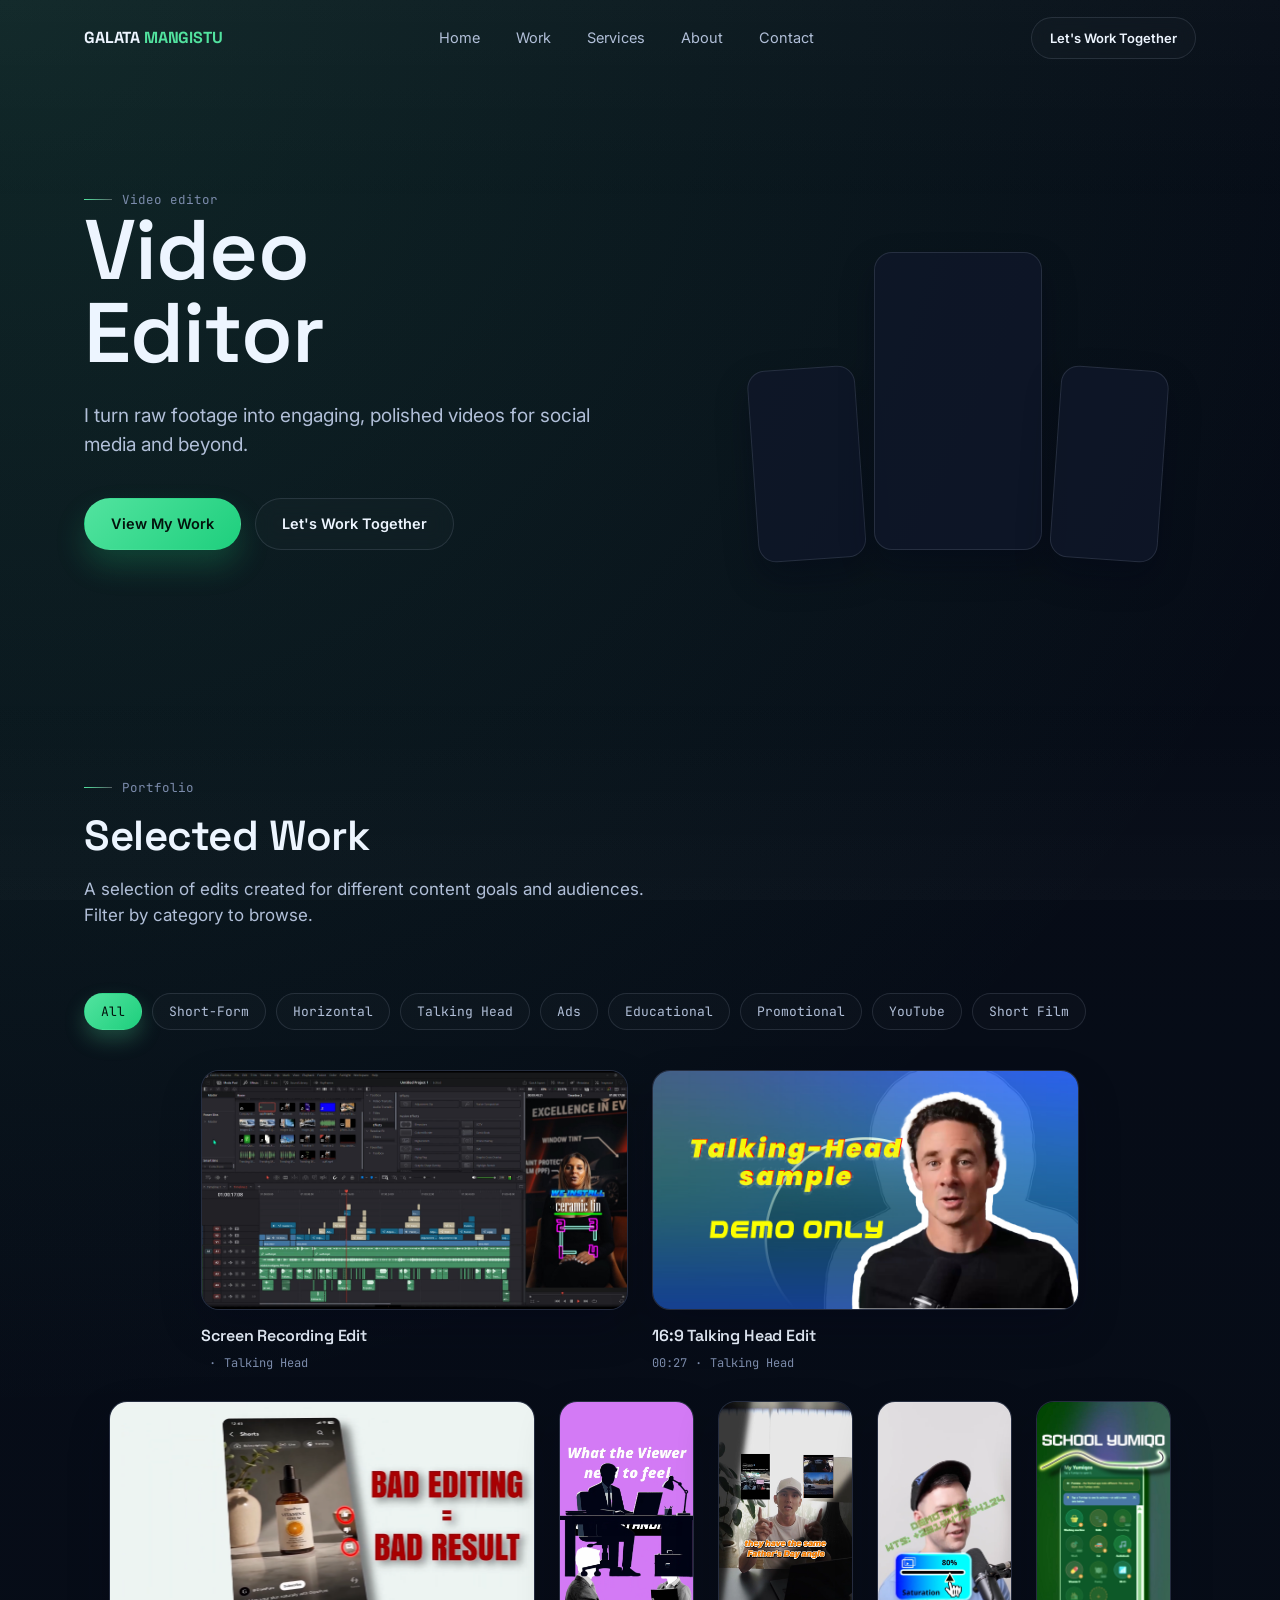
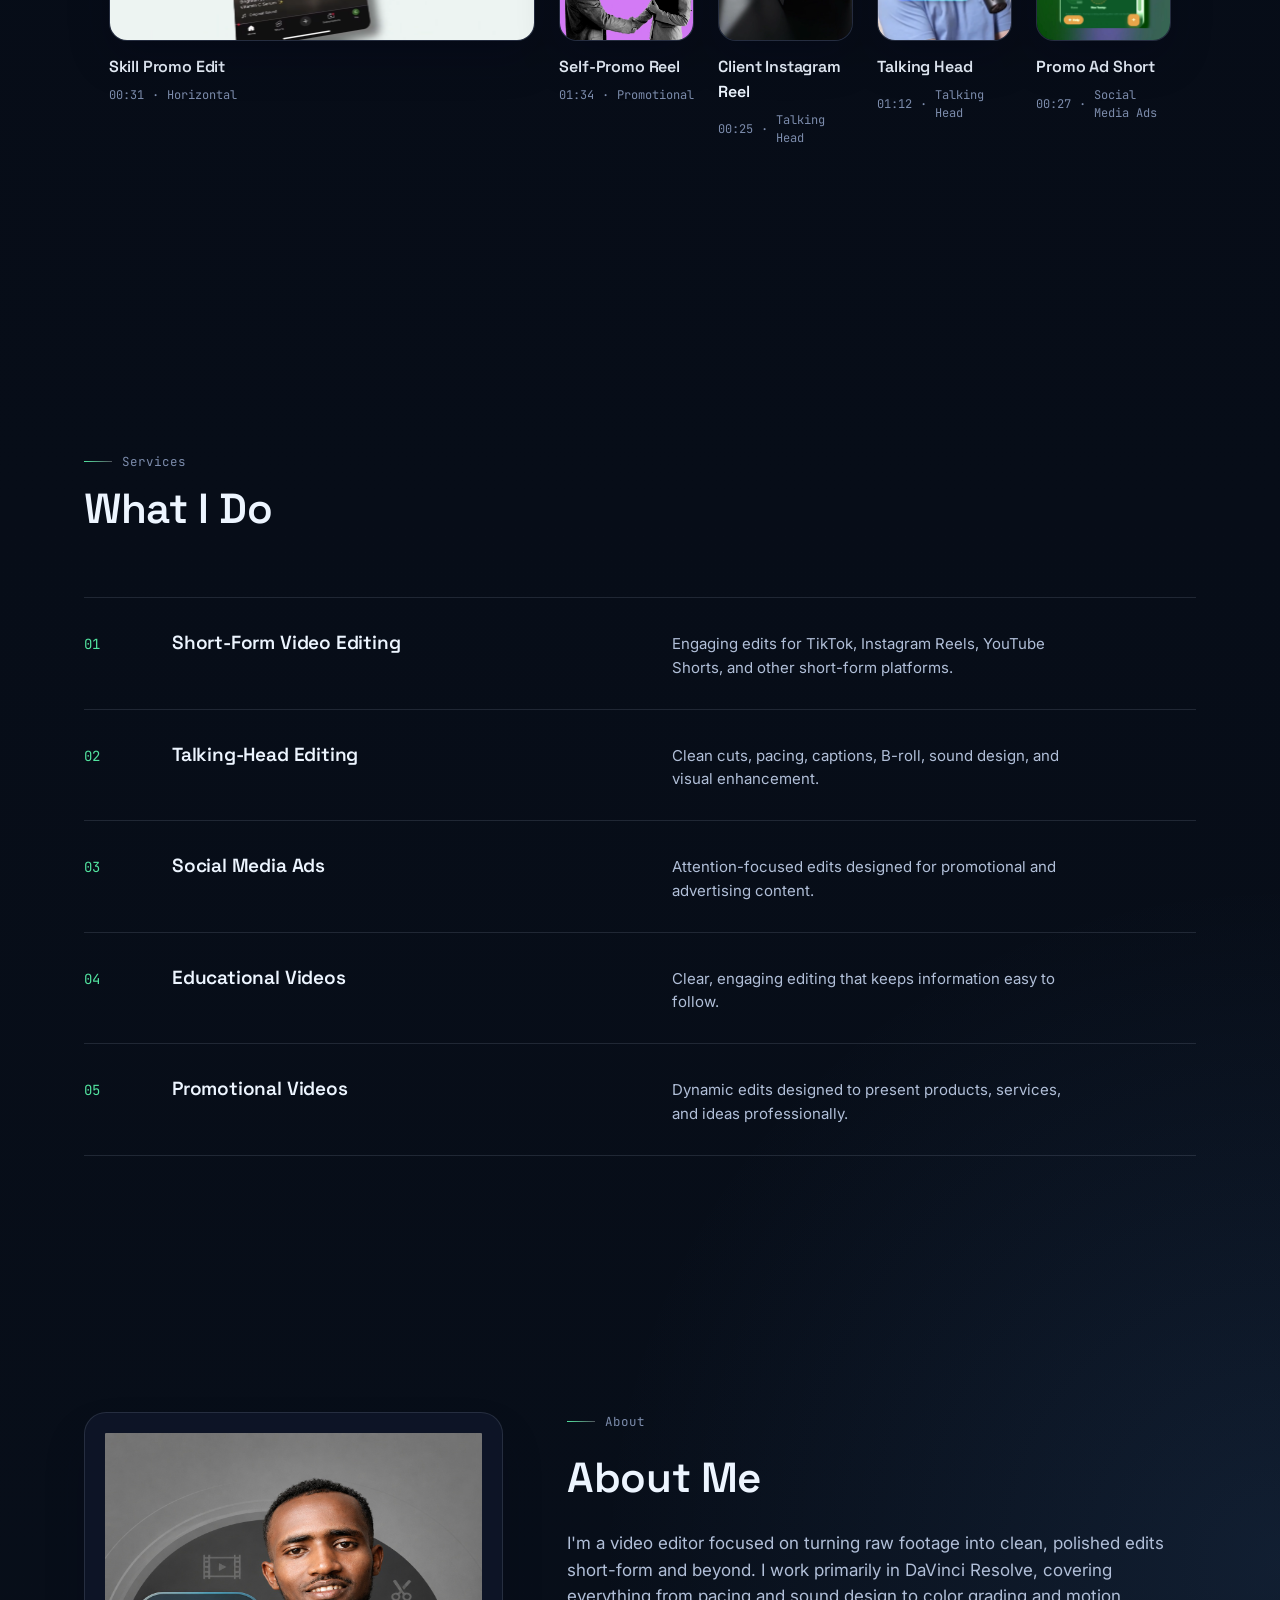
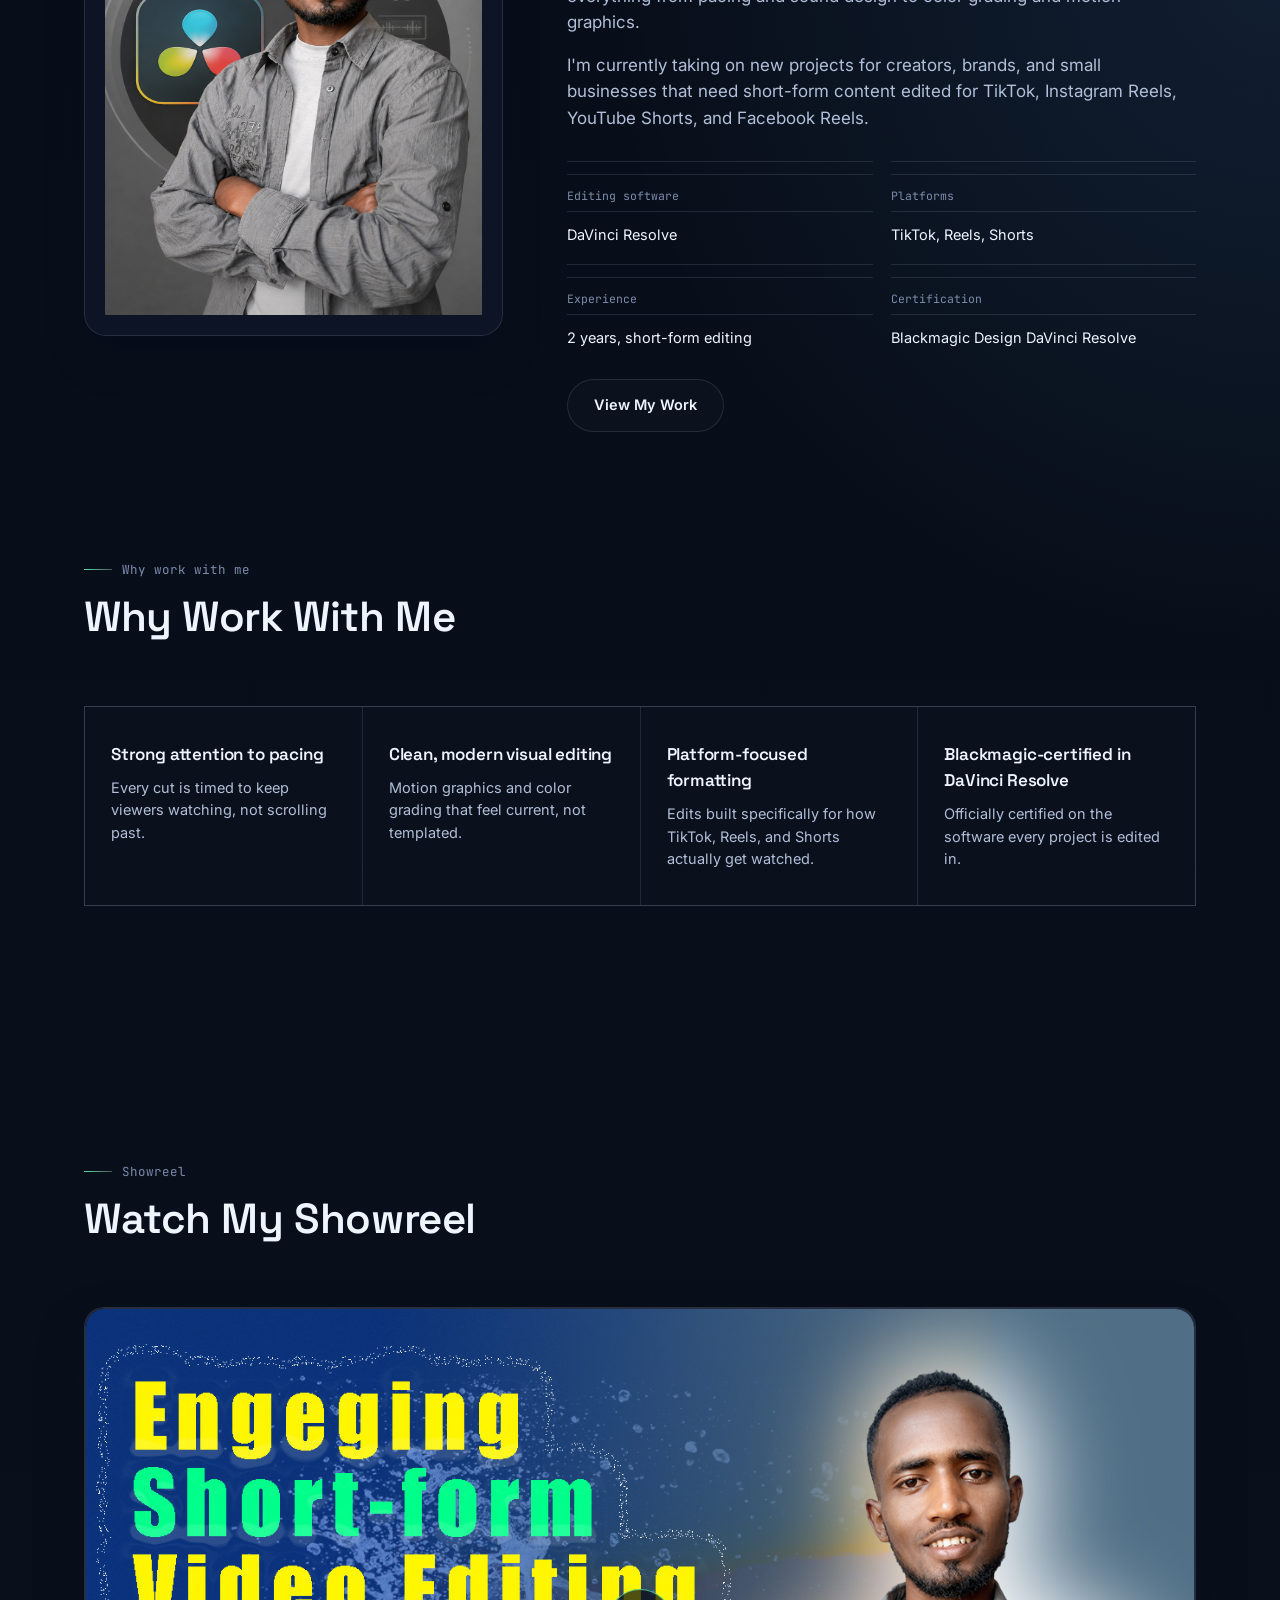
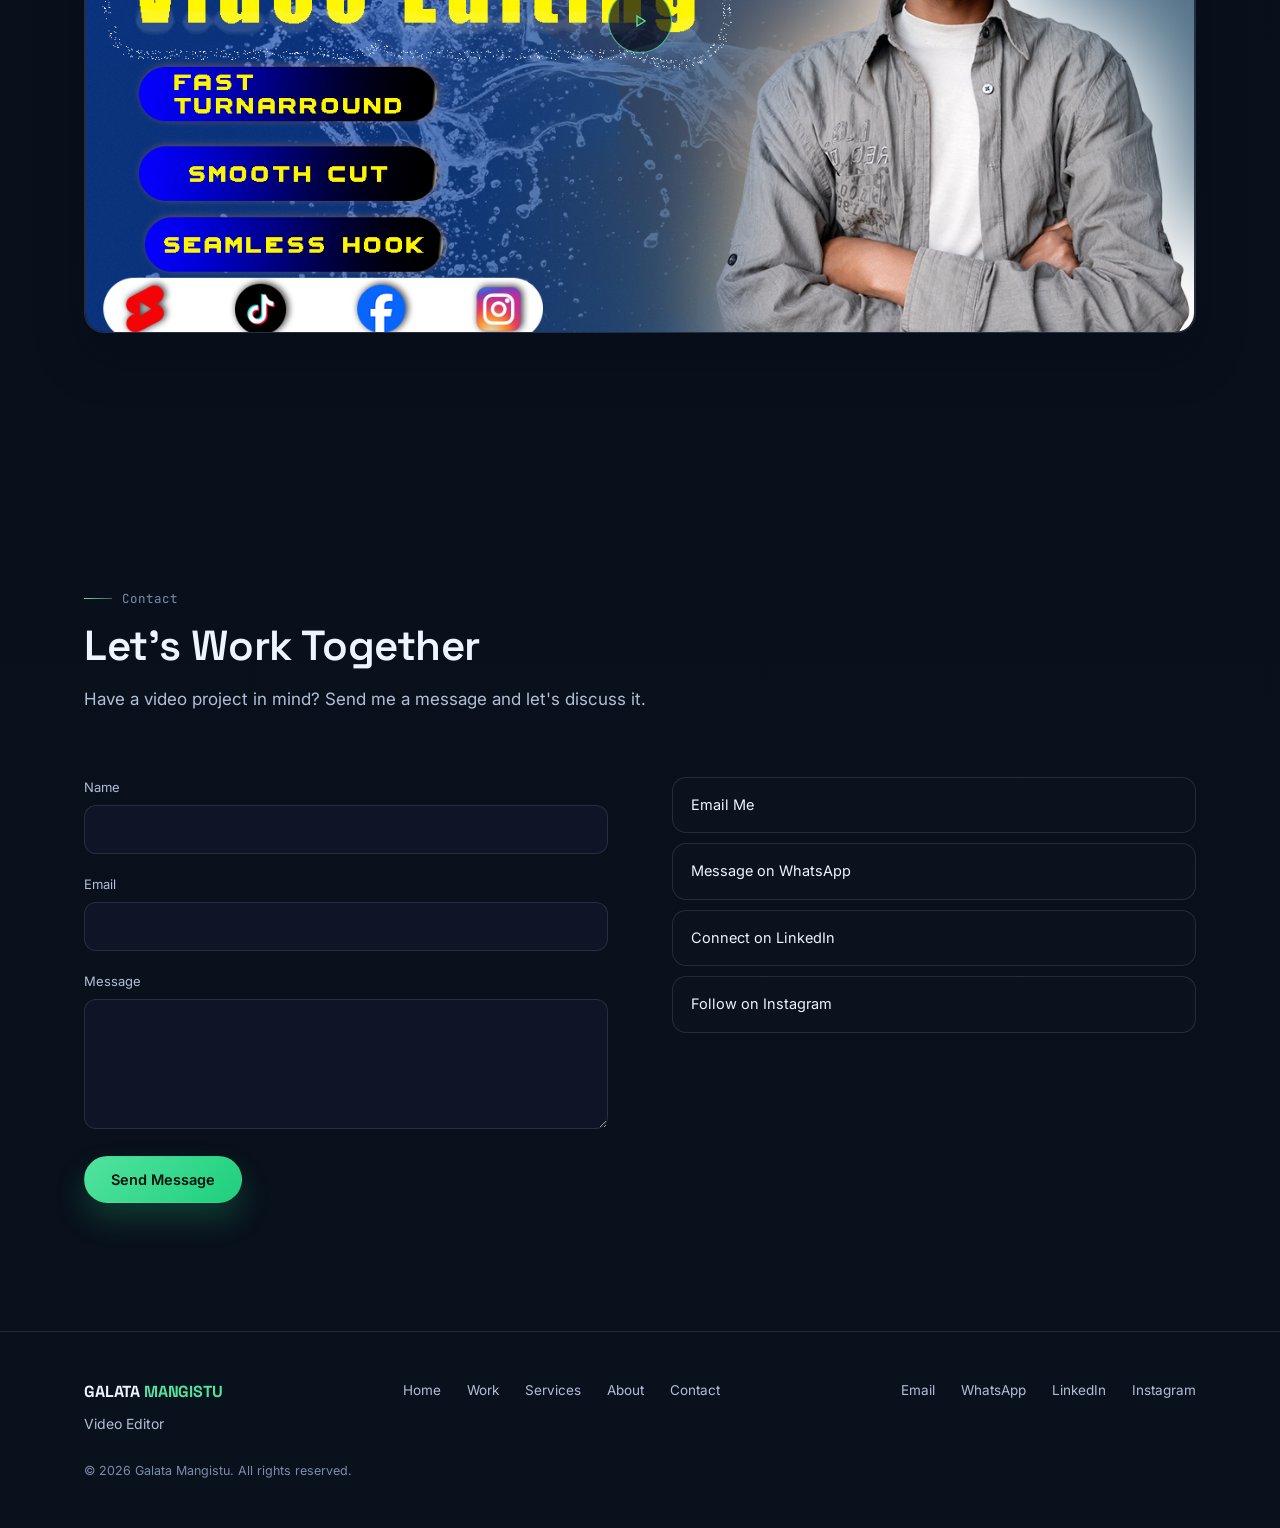
<file: index.html>
<!DOCTYPE html>
<html lang="en">
<head>
<meta charset="UTF-8">
<meta name="viewport" content="width=device-width, initial-scale=1.0">

<!-- ============================================================
     SEO — these tags are read by search engines and link previews
     BEFORE any JavaScript runs, so update them here directly (they
     mirror the values you set in config.js, but must also exist as
     plain HTML for crawlers and social platforms to see them).
     Replace [YOUR NAME] and the placeholder URLs below.
     ============================================================ -->
<title>Freelance Video Editor | Galata Mangistu</title>
<meta name="description" content="Freelance video editor for short and long-form videos: ads, real estate and educational content. DaVinci Resolve certified. Open to remote work.">
<link rel="canonical" href="https://galata-video-editor-portifolio.netlify.app/">

<!-- Open Graph / social sharing preview -->
<meta property="og:type" content="website">
<meta property="og:title" content="Galata Mangistu — Short-Form Video Editor">
<meta property="og:description" content="Galata Mangistu, DaVinci Resolve certified video editor for TikTok, Reels, YouTube Shorts and social media ads. Motion graphics and color grading.">
<meta property="og:image" content="https://galata-video-editor-portifolio.netlify.app/assets/images/social-preview.png">
<meta property="og:url" content="https://galata-video-editor-portifolio.netlify.app/">

<meta name="twitter:card" content="summary_large_image">
<meta name="twitter:title" content="Galata Mangistu — Short-Form Video Editor">
<meta name="twitter:description" content="Galata Mangistu, DaVinci Resolve certified video editor for TikTok, Reels, YouTube Shorts and social media ads. Motion graphics and color grading.">
<meta name="twitter:image" content="https://galata-video-editor-portifolio.netlify.app/assets/images/social-preview.png">

<!-- Favicon placeholder — replace with your own icon file if you have one -->
<link rel="icon" href="data:image/svg+xml,%3Csvg xmlns='http://www.w3.org/2000/svg' viewBox='0 0 32 32'%3E%3Crect width='32' height='32' fill='%230E0E10'/%3E%3Cpath d='M12 9l12 7-12 7z' fill='%23C7A25E'/%3E%3C/svg%3E">

<link rel="preconnect" href="https://fonts.googleapis.com">
<link rel="preconnect" href="https://fonts.gstatic.com" crossorigin>
<link href="https://fonts.googleapis.com/css2?family=Space+Grotesk:wght@400;500;600;700&family=Inter:wght@400;500;600&family=JetBrains+Mono:wght@400;500&display=swap" rel="stylesheet">

<link rel="stylesheet" href="style.css">

<!-- Structured data (schema.org) — helps search engines understand who this site is about -->
<script type="application/ld+json">
{
  "@context": "https://schema.org",
  "@graph": [
    {
      "@type": "WebSite",
      "@id": "https://galata-video-editor-portifolio.netlify.app/#website",
      "url": "https://galata-video-editor-portifolio.netlify.app/",
      "name": "Galata Mangistu — Video Editor Portfolio",
      "inLanguage": "en"
    },
    {
      "@type": "Person",
      "@id": "https://galata-video-editor-portifolio.netlify.app/#person",
      "name": "Galata Mangistu",
      "alternateName": "Galo",
      "url": "https://galata-video-editor-portifolio.netlify.app/",
      "image": "https://galata-video-editor-portifolio.netlify.app/assets/images/portrait.jpg",
      "jobTitle": "Video Editor",
      "description": "DaVinci Resolve certified video editor specializing in short-form content, social media ads, motion graphics and color grading.",
      "knowsAbout": ["Video editing", "Short-form video", "Motion graphics", "Color grading", "Sound design", "DaVinci Resolve"],
      "sameAs": [
        "https://linkedin.com/in/galata-mangistu-2a9a12339",
        "https://www.instagram.com/galata5044/"
      ]
    }
  ]
}
</script>

</head>
<body>

<a class="skip-link" href="#main">Skip to content</a>

<!-- ============ NAV ============ -->
<header class="site-nav" id="siteNav">
  <div class="wrap nav-inner">
    <a class="nav-mark" href="#top">GALATA <span>MANGISTU</span></a>
    <nav class="nav-links" aria-label="Primary">
      <a href="#top">Home</a>
      <a href="#work">Work</a>
      <a href="#services">Services</a>
      <a href="#about">About</a>
      <a href="#contact">Contact</a>
    </nav>
    <div class="nav-cta">
      <a href="#contact" class="btn btn-ghost btn-sm">Let's Work Together</a>
      <button class="hamburger" id="hamburger" aria-label="Open menu" aria-expanded="false" aria-controls="mobilePanel">
        <span></span><span></span>
      </button>
    </div>
  </div>
</header>

<div class="mobile-panel" id="mobilePanel">
  <nav class="nav-links" aria-label="Mobile">
    <a href="#top">Home</a>
    <a href="#work">Work</a>
    <a href="#services">Services</a>
    <a href="#about">About</a>
    <a href="#contact">Contact</a>
  </nav>
  <a href="#contact" class="btn btn-primary">Let's Work Together</a>
</div>

<main id="main">

  <!-- ============ HOME VIEW ============ -->
  <div id="home-view">

    <!-- HERO -->
        <!-- HERO -->
    <section id="top" class="hero">
      <div class="wrap hero-grid">
        <div>
          <div class="eyebrow"><span class="rule"></span>Video editor</div>
          <h1>Video<br>Editor<span class="visually-hidden"> — Galata Mangistu, short-form video editor</span></h1>
          <p class="hero-sub">I turn raw footage into engaging, polished videos for social media and beyond.</p>
          <div class="hero-ctas">
            <a href="#work" class="btn btn-primary">View My Work</a>
            <a href="#contact" class="btn btn-ghost">Let's Work Together</a>
          </div>
        </div>
        <!-- Autoplaying, muted, looping ad clips — configured in ads-data.js.
             Not tied to your portfolio projects; not clickable. -->
        <div class="reel-cluster" id="heroReel" aria-label="Advertisement preview reel"></div>
      </div>
    </section>

    <!-- SELECTED WORK -->
    <section id="work" class="section">
      <div class="wrap">
        <div class="section-head reveal">
          <div class="eyebrow"><span class="rule"></span>Portfolio</div>
          <h2>Selected Work</h2>
          <p>A selection of edits created for different content goals and audiences. Filter by category to browse.</p>
        </div>
        <div class="filter-tabs reveal" id="filterTabs" role="group" aria-label="Filter portfolio by category"></div>
        <div class="work-grid" id="workGrid"></div>
        <div class="work-more reveal">
          <a href="#" class="btn btn-ghost" id="loadMoreBtn">Show more work</a>
        </div>
      </div>
    </section>

    <!-- SERVICES -->
    <section id="services" class="section">
      <div class="wrap">
        <div class="section-head reveal">
          <div class="eyebrow"><span class="rule"></span>Services</div>
          <h2>What I Do</h2>
        </div>
        <div class="services-list reveal">
          <div class="service-row">
            <div class="num">01</div>
            <h3>Short-Form Video Editing</h3>
            <p>Engaging edits for TikTok, Instagram Reels, YouTube Shorts, and other short-form platforms.</p>
          </div>
          <div class="service-row">
            <div class="num">02</div>
            <h3>Talking-Head Editing</h3>
            <p>Clean cuts, pacing, captions, B-roll, sound design, and visual enhancement.</p>
          </div>
          <div class="service-row">
            <div class="num">03</div>
            <h3>Social Media Ads</h3>
            <p>Attention-focused edits designed for promotional and advertising content.</p>
          </div>
          <div class="service-row">
            <div class="num">04</div>
            <h3>Educational Videos</h3>
            <p>Clear, engaging editing that keeps information easy to follow.</p>
          </div>
          <div class="service-row">
            <div class="num">05</div>
            <h3>Promotional Videos</h3>
            <p>Dynamic edits designed to present products, services, and ideas professionally.</p>
          </div>
        </div>
      </div>
    </section>

    <!-- ABOUT -->
    <section id="about" class="section">
      <div class="wrap about-grid">
        <div class="reveal">
          <!-- Replace this block with <img src="assets/images/portrait.jpg" alt="Portrait of [Your Name]"> -->
          <img class="portrait" src="assets/images/portrait.jpg" alt="Portrait of Galata Mangistu">
        </div>
        <div class="about-body reveal">
          <div class="eyebrow"><span class="rule"></span>About</div>
          <h2 style="font-size:clamp(28px,3.4vw,42px);margin-top:14px;">About Me</h2>
          <p style="margin-top:20px;">I'm a video editor focused on turning raw footage into clean, polished edits short-form and beyond. I work primarily in DaVinci Resolve, covering everything from pacing and sound design to color grading and motion graphics.</p>
          <p>I'm currently taking on new projects for creators, brands, and small businesses that need short-form content edited for TikTok, Instagram Reels, YouTube Shorts, and Facebook Reels.</p>
          <div class="about-facts">
            <div><div class="k">Editing software</div><div class="v">DaVinci Resolve</div></div>
            <div><div class="k">Platforms</div><div class="v">TikTok, Reels, Shorts</div></div>
            <div><div class="k">Experience</div><div class="v">2 years, short-form editing</div></div>
            <div><div class="k">Certification</div><div class="v">Blackmagic Design DaVinci Resolve</div></div>
          </div>
          <a href="#work" class="btn btn-ghost">View My Work</a>
        </div>
      </div>
    </section>

    <!-- WHY WORK WITH ME -->
    <section class="section" style="padding-top:0;">
      <div class="wrap">
        <div class="section-head reveal">
          <div class="eyebrow"><span class="rule"></span>Why work with me</div>
          <h2>Why Work With Me</h2>
        </div>
        <div class="why-grid reveal">
          <div class="why-card"><h3>Strong attention to pacing</h3><p>Every cut is timed to keep viewers watching, not scrolling past.</p></div>
          <div class="why-card"><h3>Clean, modern visual editing</h3><p>Motion graphics and color grading that feel current, not templated.</p></div>
          <div class="why-card"><h3>Platform-focused formatting</h3><p>Edits built specifically for how TikTok, Reels, and Shorts actually get watched.</p></div>
          <div class="why-card"><h3>Blackmagic-certified in DaVinci Resolve</h3><p>Officially certified on the software every project is edited in.</p></div>
        </div>
      </div>
    </section>

    <!-- SHOWREEL -->
    <section class="section">
      <div class="wrap">
        <div class="section-head reveal">
          <div class="eyebrow"><span class="rule"></span>Showreel</div>
          <h2>Watch My Showreel</h2>
        </div>
        <!-- Configure this in config.js under SITE_CONFIG.showreel.
             If no showreel is set, this static placeholder is shown as-is. -->
        <div class="media-embed media-embed--horizontal reveal" id="showreelWrap" role="img" aria-label="Showreel placeholder — configure your reel in config.js">
          <div class="media-static">
            <span class="media-poster-fallback">Add your showreel in config.js</span>
          </div>
        </div>
      </div>
    </section>

    <!-- CONTACT -->
    <section id="contact" class="section">
      <div class="wrap">
        <div class="section-head reveal">
          <div class="eyebrow"><span class="rule"></span>Contact</div>
          <h2>Let's Work Together</h2>
          <p>Have a video project in mind? Send me a message and let's discuss it.</p>
        </div>
        <div class="contact-grid">
          <!-- Netlify Forms: name + data-netlify="true" are what make Netlify
               detect and capture this form automatically once deployed.
               No extra setup or backend is required. -->
          <form class="reveal" id="contactForm" name="contact" method="POST" data-netlify="true" netlify-honeypot="bot-field">
            <input type="hidden" name="form-name" value="contact">
            <p class="visually-hidden">
              <label>Don't fill this out if you're human: <input name="bot-field" tabindex="-1" autocomplete="off"></label>
            </p>
            <div class="field">
              <label for="cName">Name</label>
              <input type="text" id="cName" name="name" required autocomplete="name">
            </div>
            <div class="field">
              <label for="cEmail">Email</label>
              <input type="email" id="cEmail" name="email" required autocomplete="email">
            </div>
            <div class="field">
              <label for="cMessage">Message</label>
              <textarea id="cMessage" name="message" required></textarea>
            </div>
            <button type="submit" class="btn btn-primary">Send Message</button>
            
            <div class="form-status" id="formStatus" role="status" aria-live="polite"></div>
          </form>
          <div class="direct-contact reveal" id="directContact"></div>
        </div>
      </div>
    </section>

  </div>

  <!-- ============ PROJECT DETAIL VIEW ============ -->
  <section id="project-view" aria-label="Project detail">
    <div class="wrap detail-hero">
      <button type="button" class="detail-back" id="detailBack">&larr; Back to work</button>
      <div id="detailCategory" class="eyebrow" style="margin-top:22px;"><span class="rule"></span></div>
      <h1 class="detail-title" id="detailTitle"></h1>
      <div class="detail-meta" id="detailMeta"></div>

      <div class="detail-video-wrap" id="detailVideoWrap"></div>

      <div class="detail-body">
        <div class="detail-field">
          <h3>Description</h3>
          <p id="detailDescription"></p>
        </div>
        <div class="detail-field">
          <h3>Editing approach</h3>
          <p id="detailApproach"></p>
        </div>
        <div class="detail-field">
          <h3>Platform</h3>
          <p id="detailPlatform"></p>
        </div>
        <div class="detail-field">
          <h3>Services provided</h3>
          <p id="detailServices"></p>
        </div>
        <div class="detail-field">
          <h3>Objective</h3>
          <p id="detailObjective"></p>
        </div>
      </div>

      <nav class="detail-nav" aria-label="Other projects">
        <a href="#" class="detail-nav-link detail-nav-prev" id="detailPrev">
          <span class="k">&larr; Previous</span>
          <span class="t"></span>
        </a>
        <a href="#" class="detail-nav-link detail-nav-next" id="detailNext">
          <span class="k">Next &rarr;</span>
          <span class="t"></span>
        </a>
      </nav>

      <div class="detail-cta">
        <div class="eyebrow" style="justify-content:center;">Have a project in mind?</div>
        <h2>Let's Work Together</h2>
        <a href="#contact" class="btn btn-primary">Start a Project</a>
      </div>
    </div>
  </section>

</main>

<footer>
  <div class="wrap">
    <div class="footer-grid">
      <div>
        <div class="nav-mark">GALATA <span>MANGISTU</span></div>
        <p style="color:var(--text-muted); font-size:14px; margin-top:8px;">Video Editor</p>
      </div>
      <nav class="footer-links" aria-label="Footer navigation">
        <a href="#top">Home</a>
        <a href="#work">Work</a>
        <a href="#services">Services</a>
        <a href="#about">About</a>
        <a href="#contact">Contact</a>
      </nav>
      <div class="footer-links" id="footerSocial"></div>
    </div>
    <p class="footer-copy" id="footerCopy"></p>
  </div>
</footer>

<!-- Load order matters: config and data before the logic that reads them. -->
<script src="config.js"></script>
<script src="portfolio-data.js"></script>
<script src="ads-data.js"></script>
<script src="script.js"></script>
</body>
</html>
</file>
<file: style.css>
/* =============================================================================
    DESIGN TOKENS
    ============================================================================= */
:root{
  --bg: #060b16;
  --bg-2: #0f172a;
  --surface: rgba(15, 23, 42, 0.78);
  --surface-strong: rgba(17, 24, 39, 0.88);
  --surface-2: rgba(18, 31, 48, 0.9);
  --border: rgba(148, 163, 184, 0.18);
  --border-strong: rgba(148, 163, 184, 0.3);
  --text: #edf5ff;
  --text-muted: #b1bfd8;
  --text-faint: #7c8cac;
  --accent: #52e39f;
  --accent-strong: #1ecf7d;
  --accent-soft: rgba(82, 227, 159, 0.14);
  --accent-2: #8fe7ff;
  --accent-text: #03130d;

  --font-display: 'Space Grotesk', 'Helvetica Neue', Arial, sans-serif;
  --font-body: 'Inter', 'Helvetica Neue', Arial, sans-serif;
  --font-mono: 'JetBrains Mono', ui-monospace, Menlo, monospace;

  --maxw: 1240px;
  --gutter: clamp(20px, 5vw, 64px);
  --radius-sm: 10px;
  --radius-md: 18px;
  --radius-lg: 26px;
  --dur: 220ms;
  --ease: cubic-bezier(.4,0,.2,1);
}

*{ box-sizing: border-box; }
html{ scroll-behavior: smooth; }
@media (prefers-reduced-motion: reduce){
  html{ scroll-behavior: auto; }
  *{ animation-duration: .001ms !important; animation-iteration-count: 1 !important; transition-duration: .001ms !important; scroll-behavior: auto !important; }
}
body{
  margin:0;
  background:
    radial-gradient(circle at top left, rgba(82, 227, 159, 0.13), transparent 22%),
    radial-gradient(circle at right center, rgba(96, 165, 250, 0.11), transparent 20%),
    linear-gradient(180deg, var(--bg) 0%, #09111c 100%);
  color: var(--text);
  font-family: var(--font-body);
  font-size: 16px;
  line-height: 1.55;
  -webkit-font-smoothing: antialiased;
  overflow-x: hidden;
}
body::before{
  content: "";
  position: fixed;
  inset: 0;
  pointer-events: none;
  background: linear-gradient(180deg, rgba(255,255,255,0.02), transparent 24%, transparent 76%, rgba(255,255,255,0.02));
  z-index: 0;
}
img,video{ max-width:100%; display:block; }
a{ color: inherit; text-decoration: none; }
button{ font-family: inherit; cursor: pointer; }
ul{ margin:0; padding:0; list-style:none; }
h1,h2,h3,h4,p{ margin:0; }

.wrap{ max-width: var(--maxw); margin: 0 auto; padding-left: var(--gutter); padding-right: var(--gutter); position: relative; z-index: 1; }

:focus-visible{ outline: 2px solid var(--accent); outline-offset: 3px; }

.skip-link{
  position:absolute; left:16px; top:-60px; background:var(--accent); color:var(--accent-text);
  padding:10px 16px; font-weight:600; border-radius: var(--radius-sm); z-index: 999; transition: top var(--dur) var(--ease);
}
.skip-link:focus{ top:16px; }

.visually-hidden{
  position:absolute !important; width:1px; height:1px; padding:0; margin:-1px;
  overflow:hidden; clip:rect(0,0,0,0); white-space:nowrap; border:0;
}

h1,h2,h3{ font-family: var(--font-display); font-weight: 600; letter-spacing: -0.01em; }

.eyebrow{
  font-family: var(--font-mono); font-size: 12.5px; color: var(--text-faint);
  display:flex; align-items:center; gap:10px;
}
.eyebrow .rule{ width:28px; height:1px; background: linear-gradient(90deg, var(--accent), rgba(255,255,255,0.3)); display:inline-block; }

.section{ padding: clamp(72px, 10vw, 140px) 0; }
.section-head{ max-width: 640px; margin-bottom: clamp(36px, 5vw, 64px); }
.section-head h2{ font-size: clamp(28px, 3.4vw, 42px); line-height:1.15; margin-top:14px; }
.section-head p{ color: var(--text-muted); margin-top: 16px; font-size: 17px; max-width: 52ch; }

.btn{
  display:inline-flex; align-items:center; justify-content:center; gap:10px;
  padding: 14px 26px; font-size: 14.5px; font-weight: 600; border-radius: 999px;
  border: 1px solid transparent; transition: transform var(--dur) var(--ease), background var(--dur) var(--ease), border-color var(--dur) var(--ease), color var(--dur) var(--ease), box-shadow var(--dur) var(--ease);
  white-space: nowrap;
}
.btn:disabled{ opacity:.5; cursor:not-allowed; transform:none; }
.btn-primary{ background: linear-gradient(135deg, var(--accent) 0%, var(--accent-strong) 100%); color: var(--accent-text); box-shadow: 0 16px 30px rgba(31, 207, 125, 0.22); }
.btn-primary:hover{ transform: translateY(-1px); box-shadow: 0 20px 36px rgba(31, 207, 125, 0.28); }
.btn-ghost{ background: rgba(255,255,255,0.02); color: var(--text); border-color: var(--border); backdrop-filter: blur(10px); }
.btn-ghost:hover{ border-color: rgba(82, 227, 159, 0.6); color: var(--accent); }
.btn-ghost.is-active{ border-color: rgba(82, 227, 159, 0.6); color: var(--accent); background: rgba(82, 227, 159, 0.06); }
.btn-sm{ padding: 10px 18px; font-size: 13px; }

/* =============================================================================
    NAV
    ============================================================================= */
header.site-nav{
  position: fixed; top:0; left:0; right:0; z-index: 500;
  border-bottom: 1px solid transparent;
  transition: background var(--dur) var(--ease), border-color var(--dur) var(--ease), backdrop-filter var(--dur) var(--ease), box-shadow var(--dur) var(--ease);
}
header.site-nav.scrolled{
  background: rgba(6, 11, 22, 0.72); backdrop-filter: blur(18px);
  border-bottom: 1px solid var(--border);
  box-shadow: 0 10px 30px rgba(0,0,0,0.18);
}
.nav-inner{ display:flex; align-items:center; justify-content:space-between; height:76px; }
.nav-mark{ font-family: var(--font-display); font-weight:700; font-size: 16px; letter-spacing: -0.01em; }
.nav-mark span{ color: var(--accent); }
.nav-links{ display:flex; align-items:center; gap: 36px; }
.nav-links a{ font-size: 14.5px; color: var(--text-muted); transition: color var(--dur) var(--ease); position:relative; }
.nav-links a:hover{ color: var(--text); }
.nav-cta{ display:flex; align-items:center; gap:22px; }
.hamburger{ display:none; background:none; border:none; width:32px; height:32px; position:relative; }
.hamburger span{ position:absolute; left:4px; right:4px; height:1.5px; background:var(--text); transition: transform var(--dur) var(--ease), opacity var(--dur) var(--ease); }
.hamburger span:nth-child(1){ top:11px; }
.hamburger span:nth-child(2){ top:19px; }
.hamburger[aria-expanded="true"] span:nth-child(1){ transform: translateY(4px) rotate(45deg); }
.hamburger[aria-expanded="true"] span:nth-child(2){ transform: translateY(-4px) rotate(-45deg); }

.mobile-panel{
  position: fixed; inset: 76px 0 0 0; background: rgba(6,11,22,0.96); z-index: 480;
  display:flex; flex-direction:column; justify-content:space-between; padding: 32px var(--gutter) 40px;
  transform: translateY(-8px); opacity:0; pointer-events:none; transition: opacity var(--dur) var(--ease), transform var(--dur) var(--ease);
}
.mobile-panel.open{ opacity:1; transform:none; pointer-events:auto; }
.mobile-panel .nav-links{ flex-direction:column; align-items:flex-start; gap: 22px; }
.mobile-panel .nav-links a{ font-size: 26px; color: var(--text); font-family: var(--font-display); }

/* =============================================================================
    HERO
    ============================================================================= */
.hero{ padding-top: clamp(140px, 20vw, 190px); padding-bottom: clamp(60px,8vw,100px); position:relative; }
.hero-grid{ display:grid; grid-template-columns: 1.1fr .9fr; gap: 56px; align-items:end; }
.hero h1{ font-size: clamp(44px, 6.6vw, 92px); line-height: 0.98; }
.hero-sub{ margin-top: 26px; color: var(--text-muted); font-size: clamp(16px,1.6vw,19px); max-width: 46ch; }
.hero-ctas{ display:flex; gap:14px; margin-top: 38px; flex-wrap:wrap; }

.reel-cluster{ display:flex; align-items:flex-end; justify-content:center; gap: 14px; }

.reel-frame{
  display:block; aspect-ratio: 9/16; width: 108px; background: rgba(15, 23, 42, 0.8); border: 1px solid var(--border);
  border-radius: 18px; position:relative; overflow:hidden; flex-shrink:0;
  transition: border-color var(--dur) var(--ease), transform var(--dur) var(--ease), box-shadow var(--dur) var(--ease);
  box-shadow: 0 16px 32px rgba(2, 6, 23, 0.35);
}
a.reel-frame:hover{ border-color: rgba(82,227,159,0.7); transform: translateY(-2px); }
.reel-frame.big{ width: 168px; }
.reel-frame:nth-child(1){ transform: rotate(-4deg) translateY(10px); }
.reel-frame:nth-child(3){ transform: rotate(4deg) translateY(10px); }
.reel-frame img{
  position:absolute; inset:0; width:100%; height:100%; object-fit:cover;
}
.reel-frame .play{
  position:absolute; inset:0; display:flex; align-items:center; justify-content:center;
}
.reel-frame .play svg{ width:22px; height:22px; opacity:.55; }
.reel-frame.big .play svg{ width:30px; height:30px; }
.reel-frame .tag{
  position:absolute; left:8px; bottom:8px; font-family: var(--font-mono); font-size: 9.5px; color: var(--text-faint);
  background: rgba(14,14,16,.55); padding: 1px 5px; border-radius: 2px;
}
.reel-video{
  position:absolute; inset:0; width:100%; height:100%; object-fit:cover; border:0; pointer-events:none;
  max-height: 80vh;
}

/* =============================================================================
    FILTER TABS
    ============================================================================= */
.filter-tabs{
  display:flex; flex-wrap:wrap; gap:10px; margin-bottom: clamp(28px, 4vw, 40px);
}
.filter-tab{
  background: rgba(255,255,255,0.02); border: 1px solid var(--border); color: var(--text-muted);
  padding: 9px 16px; font-size: 13px; font-family: var(--font-mono); border-radius: 999px;
  transition: border-color var(--dur) var(--ease), color var(--dur) var(--ease), background var(--dur) var(--ease), box-shadow var(--dur) var(--ease);
}
.filter-tab:hover{ color: var(--text); border-color: var(--border-strong); }
.filter-tab[aria-pressed="true"]{ color: var(--accent-text); background: linear-gradient(135deg, var(--accent) 0%, var(--accent-strong) 100%); border-color: transparent; box-shadow: 0 10px 20px rgba(82,227,159,.25); }

/* =============================================================================
    WORK GRID
    ============================================================================= */
.work-grid{ --thumb-h: 240px; display:flex; flex-wrap:wrap; gap: 28px 24px; align-items:flex-start; justify-content:center; }
.work-card{
  display:block; text-align:left; background:none; border:none; padding:0; margin: 0; max-width:100%;
}
.work-card--vertical{ width: calc(var(--thumb-h) * 9 / 16); }
.work-card--horizontal{ width: calc(var(--thumb-h) * 16 / 9); }
.work-card.is-hidden{ display:none; }
.work-card .frame{
  width:100%; aspect-ratio: 16/10; background: rgba(15,23,42,.82); border:1px solid var(--border); border-radius: 18px;
  position:relative; overflow:hidden; transition: border-color var(--dur) var(--ease), transform var(--dur) var(--ease), box-shadow var(--dur) var(--ease);
  display:flex; align-items:center; justify-content:center;
  box-shadow: 0 18px 42px rgba(2,6,23,0.24);
}
.work-card .frame.frame--horizontal{ aspect-ratio: 16/9; }
.work-card .frame.frame--vertical{ aspect-ratio: 9/16; }
.work-card .frame img{ position:absolute; inset:0; width:100%; height:100%; object-fit:cover; }
.work-card:hover .frame{ border-color: rgba(82,227,159,0.7); transform: translateY(-2px); }
.work-card .frame .title-mark{
  font-family: var(--font-display); font-size: 15px; color: var(--text-faint); text-align:center; padding: 0 20px;
}
.work-card .play-dot{
  position:absolute; inset:0; display:flex; align-items:center; justify-content:center;
  opacity:0; transition: opacity var(--dur) var(--ease);
}
.work-card:hover .play-dot{ opacity:1; }
.work-card .play-dot span{
  width:44px; height:44px; border-radius:50%; border:1px solid rgba(82,227,159,0.7); display:flex; align-items:center; justify-content:center;
  background: rgba(6,11,22,.7);
}
.work-card .featured-flag{
  position:absolute; top:10px; left:10px; font-family: var(--font-mono); font-size:10px; color: var(--accent);
  background: rgba(4,8,15,.7); border:1px solid rgba(82,227,159,0.35); padding:3px 7px; border-radius: 999px;
}
.work-meta{ margin-top: 14px; }
.work-meta h3{ font-size: 16px; font-weight:600; }
.work-meta .meta-line{
  font-family: var(--font-mono); font-size: 12px; color: var(--text-faint); margin-top: 6px; display:flex; gap:8px; align-items:center;
}
.work-more{ margin-top: 48px; display:flex; justify-content:center; }
.work-empty{ color: var(--text-faint); font-family: var(--font-mono); font-size: 13.5px; padding: 40px 0; grid-column: 1/-1; text-align:center; }

/* =============================================================================
    SERVICES
    ============================================================================= */
.service-contact-strip{
  margin: 0 auto 28px;
  max-width: var(--maxw);
  padding: 0 var(--gutter);
}
.quick-contact{
  display:flex;
  flex-wrap:wrap;
  gap: 12px;
  justify-content:flex-start;
  align-items:center;
  margin-top: 24px;
}
.quick-contact--modal{
  justify-content: center;
  padding: 0 0 18px;
}
.quick-contact a{
  display:inline-flex;
  align-items:center;
  justify-content:center;
  gap: 10px;
  padding: 12px 18px;
  border-radius: 999px;
  border: 1px solid rgba(82, 227, 159, 0.32);
  background: linear-gradient(135deg, rgba(31, 207, 125, 0.17), rgba(31, 207, 125, 0.05));
  color: #d9ffe8;
  font-weight: 600;
  box-shadow: 0 10px 24px rgba(31, 207, 125, 0.14);
  transition: transform var(--dur) var(--ease), border-color var(--dur) var(--ease), box-shadow var(--dur) var(--ease);
}
.quick-contact a:hover{
  transform: translateY(-1px);
  border-color: rgba(82, 227, 159, 0.58);
  box-shadow: 0 16px 28px rgba(31, 207, 125, 0.18);
}
.quick-contact a span.icon{
  display:inline-flex;
  align-items:center;
  justify-content:center;
  width: 24px;
  height: 24px;
  border-radius: 50%;
  background: rgba(82, 227, 159, 0.12);
  font-size: 12px;
}
.services-list{ border-top: 1px solid var(--border); }
.service-row{
  display:grid; grid-template-columns: 64px 1fr 1.1fr; gap: 24px; padding: 30px 0; border-bottom: 1px solid var(--border);
  align-items:baseline;
}
.service-row .num{ font-family: var(--font-mono); color: var(--accent); font-size: 14px; }
.service-row h3{ font-size: 19px; font-weight:600; }
.service-row p{ color: var(--text-muted); font-size: 15px; max-width: 46ch; }

/* =============================================================================
    ABOUT
    ============================================================================= */
.about-grid{ display:grid; grid-template-columns: 0.8fr 1.2fr; gap: 64px; align-items:start; }
.portrait{
  aspect-ratio: 4/5; background: rgba(15,23,42,.8); border:1px solid var(--border); border-radius: 22px;
  display:flex; align-items:center; justify-content:center; color: var(--text-faint); font-family: var(--font-mono); font-size:12.5px; text-align:center; padding: 20px;
  overflow:hidden; box-shadow: 0 24px 40px rgba(2,6,23,.2);
}
.portrait img{ width:100%; height:100%; object-fit:cover; }
.about-body p{ color: var(--text-muted); font-size: 17px; }
.about-body p + p{ margin-top: 16px; }
.about-facts{ margin-top: 30px; display:grid; grid-template-columns: 1fr 1fr; gap: 18px; }
.about-facts div{ border-top: 1px solid var(--border); padding-top:12px; }
.about-facts .k{ font-family: var(--font-mono); font-size: 11.5px; color: var(--text-faint); }
.about-facts .v{ margin-top:6px; font-size: 14.5px; }
.about-body .btn{ margin-top: 30px; }

/* =============================================================================
    WHY
    ============================================================================= */
.why-grid{ display:grid; grid-template-columns: repeat(4, 1fr); gap: 1px; background: var(--border); border:1px solid var(--border); }
.why-card{ background: rgba(6,11,22,.8); padding: 34px 26px; }
.why-card h3{ font-size: 17px; font-weight:600; }
.why-card p{ margin-top:10px; color: var(--text-muted); font-size: 14.5px; }

/* =============================================================================
    MEDIA EMBED (reusable video component - showreel + project detail)
    ============================================================================= */
.media-embed{
  background: rgba(15,23,42,.82); border: 1px solid var(--border); border-radius: 20px;
  position:relative; overflow:hidden; width:100%; max-height:80vh;
  box-shadow: 0 24px 50px rgba(2, 6, 23, 0.25);
}
.media-embed--horizontal{ aspect-ratio: 16/9; }
.media-embed--vertical{ aspect-ratio: 9/16; max-width: 280px; width: 100%; }

.media-poster{
  position:absolute; inset:0; width:100%; height:100%; background:none; border:none; padding:0;
  display:flex; align-items:center; justify-content:center; color:inherit;
}
.media-poster img{ position:absolute; inset:0; width:100%; height:100%; object-fit:cover; }
.media-poster-fallback{
  font-family: var(--font-mono); font-size: 12.5px; color: var(--text-faint); text-align:center; padding: 20px; position:relative;
}
.media-play{
  position:relative; width:64px; height:64px; border-radius:50%; border:1px solid rgba(82,227,159,.8);
  display:flex; align-items:center; justify-content:center; background: rgba(6,11,22,.7);
  transition: transform var(--dur) var(--ease), background var(--dur) var(--ease);
}
.media-poster:hover .media-play{ transform: scale(1.06); background: rgba(6,11,22,.9); }
.media-play svg{ width:24px; height:24px; }

.media-static{
  position:absolute; inset:0; width:100%; height:100%; display:flex; align-items:center; justify-content:center;
}
.media-static img{ position:absolute; inset:0; width:100%; height:100%; object-fit:cover; }
.media-static .media-poster-fallback{ position:relative; }

.media-video, .media-iframe{
  position:absolute; inset:0; width:100%; height:100%; border:0; background:#000;
  max-width:100%; max-height:80vh;
}

.showreel-wrap{ margin: 0 auto; }
.showreel-wrap.media-embed--horizontal{ max-width:100%; }

.video-modal{
  position:fixed; inset:0; z-index:1200; display:flex; align-items:center; justify-content:center;
  padding: 16px;
}
.video-modal.is-hidden{ display:none; }
.video-modal__backdrop{
  position:absolute; inset:0; background: rgba(2, 6, 23, 0.8); backdrop-filter: blur(8px);
}
.video-modal__panel{
  position:relative; width:min(98vw, 1500px); max-height:94vh; background: rgba(10, 14, 22, 0.92);
  border:1px solid var(--border); border-radius: 22px; overflow:hidden; box-shadow: 0 32px 80px rgba(0,0,0,.45);
  backdrop-filter: blur(18px);
}
.video-modal__close{
  position:absolute; right:14px; top:14px; z-index:2; border:1px solid var(--border); background: rgba(6,11,22,.72);
  color: var(--text); border-radius: 999px; padding: 8px 12px; font-size:12px; font-family: var(--font-mono);
}
.video-modal__contact{
  position:absolute; right:14px; top:54px; z-index:2; display:flex; flex-direction:column; gap:8px; align-items:stretch;
}
.video-modal__contact-btn{
  display:block; text-align:center; background: var(--accent); color: var(--accent-text); border:1px solid var(--accent-strong);
  border-radius: 999px; padding: 8px 14px; font-size:12px; font-weight:600; font-family: var(--font-mono); text-decoration:none;
  box-shadow: 0 8px 18px rgba(31, 207, 125, 0.25); transition: background var(--dur) var(--ease), transform var(--dur) var(--ease);
}
.video-modal__contact-btn:hover{ background: var(--accent-strong); transform: translateY(-1px); }
.video-modal__stage{
  position:relative; width:100%; display:flex; align-items:center; justify-content:center; padding: 40px 16px 16px;
  max-height: calc(92vh - 60px);
  overflow-y: auto;
}
.video-modal__stage{ --modal-video-h: calc(94vh - 84px); max-height: calc(94vh - 8px); }
.video-modal__stage .media-embed{ max-height:none; border-radius: 10px; }
.video-modal__stage .media-video, .video-modal__stage .media-iframe{ max-height:none; }
.video-modal__stage .media-embed--horizontal{
  aspect-ratio: 16/9; width: min(100%, calc(var(--modal-video-h) * 16 / 9));
}
.video-modal__stage .media-embed--vertical{
  aspect-ratio: 9/16; width: min(100%, calc(var(--modal-video-h) * 9 / 16)); max-width:none;
}
.video-modal__actions {
  padding: 20px 22px 0;
  display:flex;
  justify-content:center;
}

/* =============================================================================
    CONTACT
    ============================================================================= */
.contact-grid{ display:grid; grid-template-columns: 1fr 1fr; gap: 64px; }
.field{ margin-bottom: 20px; }
.field label{ display:block; font-size: 13px; color: var(--text-muted); margin-bottom: 8px; }
.field input, .field textarea{
  width:100%; background: rgba(15,23,42,.8); border:1px solid var(--border); color: var(--text);
  padding: 14px 16px; font-family: var(--font-body); font-size: 15px; border-radius: 12px;
  transition: border-color var(--dur) var(--ease), box-shadow var(--dur) var(--ease);
}
.field input:focus, .field textarea:focus{ border-color: rgba(82, 227, 159, 0.7); outline:none; box-shadow: 0 0 0 3px rgba(82,227,159,.12); }
.field textarea{ min-height: 130px; resize: vertical; }
.form-note{ font-size:12.5px; color: var(--text-faint); margin-top:14px; }
.form-status{ margin-top:16px; font-size:14px; padding: 12px 14px; border-radius: var(--radius-sm); display:none; }
.form-status.is-visible{ display:block; }
.form-status.is-success{ background: rgba(82,227,159,.08); color: #baf7d2; border:1px solid rgba(82,227,159,.32); }
.form-status.is-error{ background: rgba(199,94,94,.13); color:#e08a8a; border:1px solid #6b3a3a; }

.direct-contact{ display:flex; flex-direction:column; gap:10px; }
.direct-contact a{
  display:flex; align-items:center; justify-content:space-between; padding: 16px 18px;
  border:1px solid var(--border); border-radius: 14px; font-size:14.5px; transition: border-color var(--dur) var(--ease), background var(--dur) var(--ease), transform var(--dur) var(--ease);
  background: rgba(255,255,255,.01);
}
.direct-contact a:hover{ border-color: rgba(82,227,159,0.6); background: rgba(82,227,159,0.06); transform: translateY(-1px); }
.direct-contact .empty-note{ color:var(--text-faint); font-size:13.5px; }

/* =============================================================================
    FOOTER
    ============================================================================= */
footer{ border-top: 1px solid var(--border); padding: 48px 0; }
.footer-grid{ display:flex; justify-content:space-between; align-items:flex-start; gap: 32px; flex-wrap:wrap; }
.footer-links{ display:flex; gap: 26px; flex-wrap:wrap; }
.footer-links a{ font-size:13.5px; color: var(--text-muted); }
.footer-links a:hover{ color: var(--text); }
.footer-copy{ font-size:12.5px; color: var(--text-faint); margin-top: 26px; }

/* =============================================================================
    PROJECT DETAIL
    ============================================================================= */
#project-view{ display:none; }
#project-view.open{ display:block; }
#project-view .detail-hero{ padding-top: clamp(120px,16vw,160px); padding-bottom: clamp(72px,10vw,140px); }
.detail-back{ display:inline-flex; align-items:center; gap:8px; font-family: var(--font-mono); font-size:12.5px; color: var(--text-muted); background:none; border:none; padding:0; }
.detail-back:hover{ color: var(--accent); }
.detail-title{ font-size: clamp(32px,5vw,56px); margin-top: 18px; }
.detail-meta{ display:flex; gap:20px; flex-wrap:wrap; margin-top:18px; font-family: var(--font-mono); font-size:12.5px; color: var(--text-faint); }
.detail-video-wrap{ margin-top: 44px; }
.detail-body{ margin-top: 56px; display:grid; grid-template-columns: 1fr 1fr; gap: 48px; }
.detail-body h3{ font-size:13px; font-family: var(--font-mono); color: var(--accent); text-transform: none; }
.detail-body p{ margin-top:12px; color: var(--text-muted); font-size:15.5px; }
.detail-body .detail-field--empty{ display:none; }

.detail-nav{
  margin-top: 56px; padding-top: 32px; border-top:1px solid var(--border);
  display:flex; align-items:center; justify-content:space-between; gap: 20px; flex-wrap:wrap;
}
.detail-nav-link{
  display:flex; flex-direction:column; gap:4px; font-size:14px; color:var(--text-muted); max-width: 240px;
}
.detail-nav-link .k{ font-family: var(--font-mono); font-size:11.5px; color: var(--text-faint); }
.detail-nav-link:hover{ color: var(--accent); }
.detail-nav-link.detail-nav-next{ text-align:right; align-items:flex-end; margin-left:auto; }

.detail-cta{ margin-top: 72px; padding-top: 56px; border-top:1px solid var(--border); text-align:center; }
.detail-cta h2{ font-size: clamp(26px,3.4vw,38px); }
.detail-cta .btn{ margin-top: 24px; }

/* =============================================================================
    REVEAL / MISC
    ============================================================================= */
.reveal{ opacity:0; transform: translateY(14px); transition: opacity 560ms var(--ease), transform 560ms var(--ease); }
.reveal.in{ opacity:1; transform:none; }

.icon-play{ fill:none; stroke: var(--accent); stroke-width:1.4; }

/* =============================================================================
    RESPONSIVE
    ============================================================================= */
@media (max-width: 980px){
  .nav-links:not(.mobile-panel .nav-links){ display:none; }
  .nav-cta .btn-ghost{ display:none; }
  .hamburger{ display:block; }
  .hero-grid{ grid-template-columns: 1fr; }
  .reel-cluster{ justify-content:center; margin-top: 40px; gap: 10px; }
  .reel-frame{ width: 88px; }
  .reel-frame.big{ width: 136px; }
  .work-grid{ --thumb-h: 220px; }
  .service-row{ grid-template-columns: 40px 1fr; }
  .service-row p{ grid-column: 2 / 3; }
  .about-grid{ grid-template-columns: 1fr; }
  .portrait{ max-width: 260px; width:100%; display:block; margin-left:auto; margin-right:auto; }
  .why-grid{ grid-template-columns: 1fr 1fr; }
  .contact-grid{ grid-template-columns: 1fr; }
  .detail-body{ grid-template-columns: 1fr; }
  .detail-nav-link.detail-nav-next{ margin-left:0; }
}
@media (max-width: 600px){
   .work-grid{ --thumb-h: 200px; gap:28px 30px; justify-content:center; }
  .why-grid{ grid-template-columns: 1fr; }
  .nav-inner{ height:64px; }
  .mobile-panel{ inset: 64px 0 0 0; }
  .media-embed--vertical{ max-width: 260px; }
   .reel-cluster{ gap: 8px; justify-content:center; }
  .reel-frame{ width: 72px; }
  .reel-frame.big{ width: 112px; }
  .detail-nav{ flex-direction:column; align-items:flex-start; }
  .detail-nav-link.detail-nav-next{ text-align:left; align-items:flex-start; margin-left:0; }
   .work-card{ min-width:0; }
 .work-meta{ min-width:0; }
 .work-meta h3{ overflow-wrap:anywhere; }
 .work-meta .meta-line{ flex-wrap:wrap; }
}
</file>
